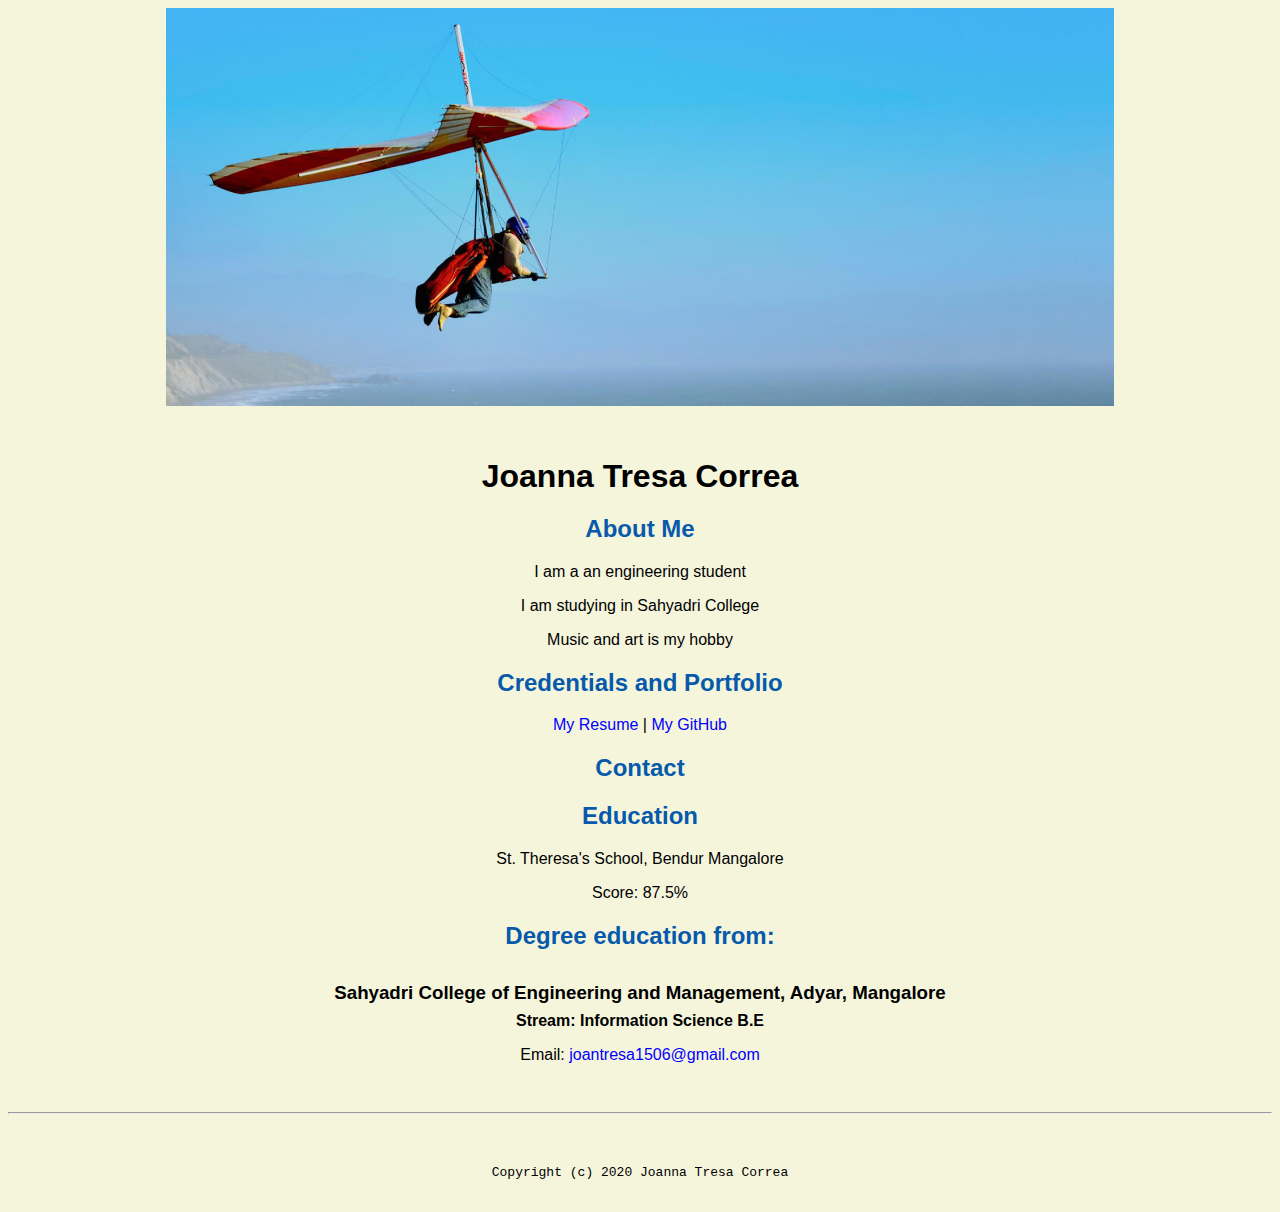
<file: index.html>
<!doctype html>

<!-- this is a comment for human! -->

<html lang="en">

  <header>
<title>Joanna Tresa Correa</title>
<link rel="stylesheet" href="css/master.css">
<link rel="FaviconIcon" href="favicon.ico" type="image/x-icon">
<link rel="shortcut" href="favicon.ico" type="image/x-icon">
<meta name="viewport" content="width-device-width, inital-scale-1, shrink-to-fit-no">
<meta name="name" content="Joanna Tresa Correa's Portal">
<meta name="robots" content="noindex, nofollow">
  </header>

  <body>
    <img src="images/banner.jpg" width="75%" alt="banner">
<h1>Joanna Tresa Correa</h1>
<h2>About Me</h2>
<p>I am a an engineering student</p>
<p>I am studying in Sahyadri College</p>
<p> Music and art is my hobby</p>
<h2>Credentials and Portfolio</h2>

<p><a href="resume.html">My Resume</a> | <a href="https://github.com/joannatresa">My GitHub</a></p>
<h2>Contact</h2>
<h2>Education</h2>
<p>St. Theresa's School, Bendur Mangalore</p>
<p>Score: 87.5%</p>
<h2>Degree education from:</h2>
<h3> Sahyadri College of Engineering and Management, Adyar, Mangalore</h3>
<h4> Stream: Information Science B.E</h4>
<p>Email: <a href="mailto:joantresa1506@gmail.com">joantresa1506@gmail.com</a></p>
  </body>

  <footer>
<hr>
<code>Copyright (c) 2020 Joanna Tresa Correa </code>
  </footer>

</html>
</file>
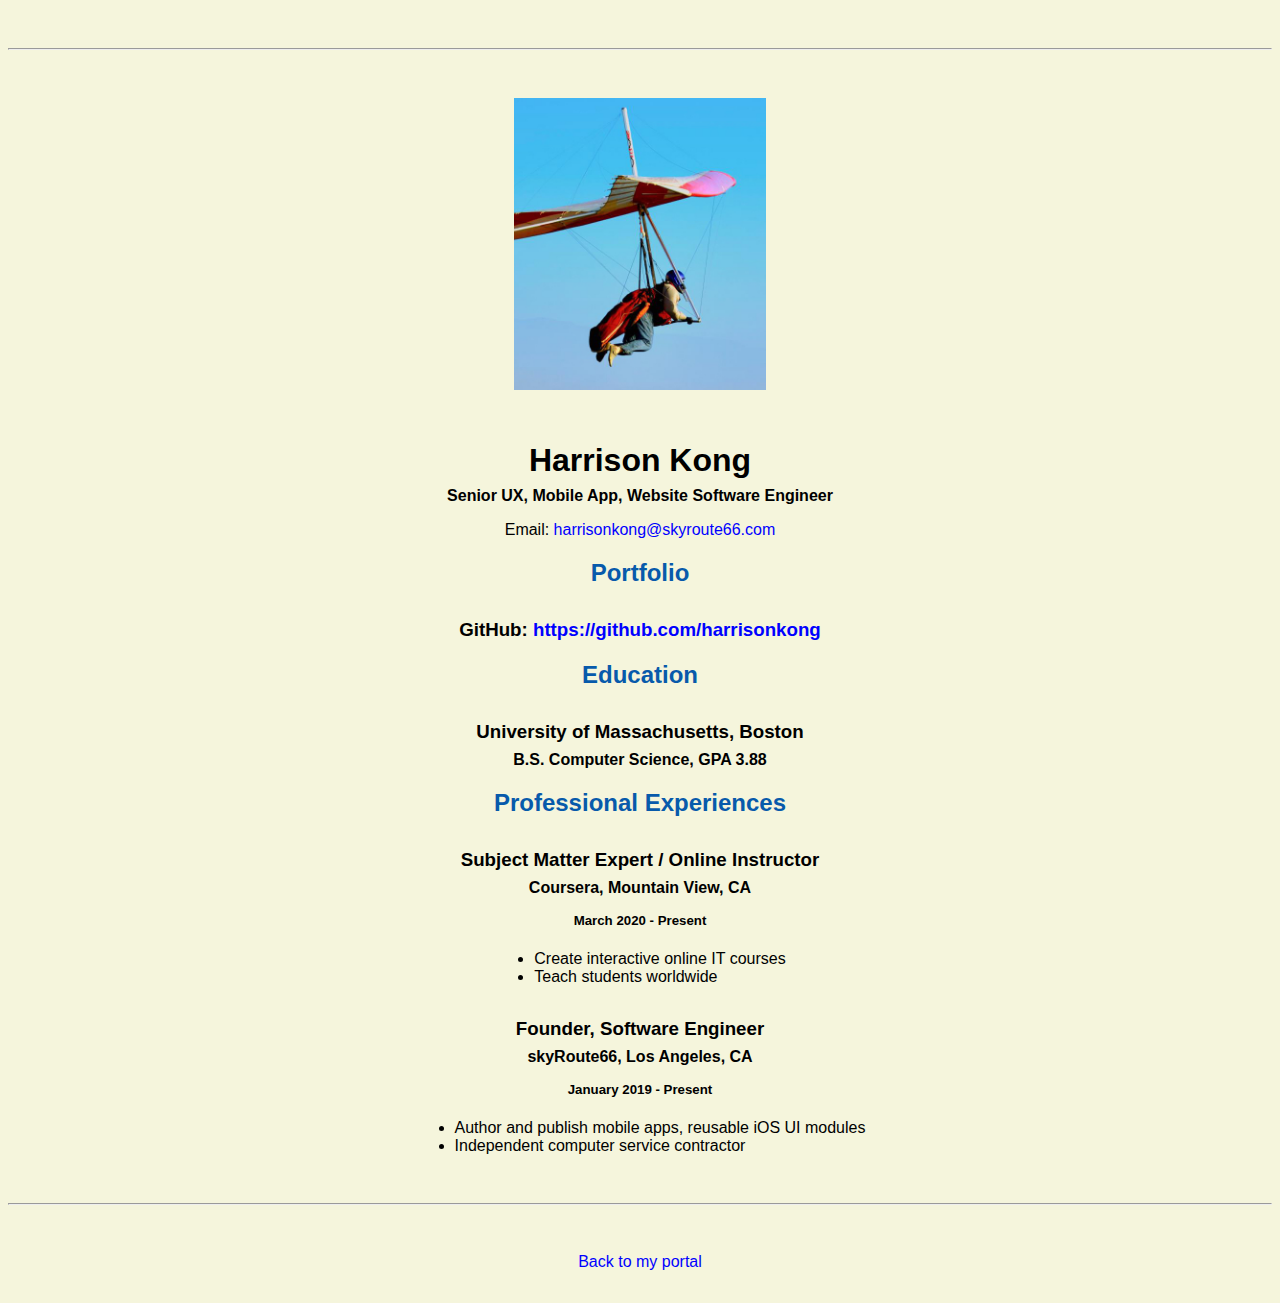
<file: resume.html>
<!doctype html>

<!-- this is a comment for human! -->

<html lang="en">

  <header>
    <title>Harrison Kong's Resume</title>
    <link rel="stylesheet" href="css/master.css">
    <link rel="FaviconIcon" href="favicon.ico" type="image/x-icon">
    <link rel="shortcut" href="favicon.ico" type="image/x-icon">
    <meta name="viewport" content="width-device-width, inital-scale-1, shrink-to-fit-no">
    <meta name="name" content="Joanna Tresa Correa's Portal">
    <meta name="robots" content="noindex, nofollow">
  </header>

  <body>
    <hr>

    <img src="images/headshot.jpg" alt="Harrison Kong's headshot" width="20%">

    <h1>Harrison Kong</h1>
    <h4>Senior UX, Mobile App, Website Software Engineer</h4>

    <p>Email: <a href="mailto:harrisonkong@skyroute66.com" target="_blank">harrisonkong@skyroute66.com</a></p>
    <!-- don't post physical address, personal phone number or other personal information on the web! -->

    <h2>Portfolio</h2>
      <h3>GitHub: <a href="https://github.com/harrisonkong" target="_blank">https://github.com/harrisonkong</a></h3>

    <h2>Education</h2>

    <h3>University of Massachusetts, Boston</h3>
    <h4>B.S. Computer Science, GPA 3.88</h4>

    <h2>Professional Experiences</h2>

    <h3>Subject Matter Expert / Online Instructor</h3>
    <h4>Coursera, Mountain View, CA</h4>
    <h5>March 2020 - Present</h5>
      <ul>
        <li>Create interactive online IT courses</li>
        <li>Teach students worldwide</li>
      </ul>

    <h3>Founder, Software Engineer</h3>
    <h4>skyRoute66, Los Angeles, CA</h4>
    <h5>January 2019 - Present</h5>
      <ul>
        <li>Author and publish mobile apps, reusable iOS UI modules</li>
        <li>Independent computer service contractor</li>
      </ul>
  </body>

  <footer>
  <hr>
  <p><a href="index.html">Back to my portal</a><p>
  </footer>

</html>
</file>
<file: css/master.css>
/* Cascading stylesheet for the website */

/* Text inside these asterisks and slashes are comments for human */

  a {
    color: blue;/* set the text color to blue here */
    text-decoration: none; /* This means we do not want hyperlinks to be underlined */
  }

  a:hover {
    color:red;/* set the text color to red here */
    text-decoration: none; /* This means we do not want hyperlinks to be underlined */
  }

  body {
    background-color:beige;
    color:black;/* set the background color here */
    /* set the text color to black here */
    font-family:Arial, Helvetica, sans-serif;/* set the font here */
    text-align:center;/* set the text alignment here */
   }

  footer {
    margin-top: 2rem;
    margin-bottom: 2rem;
  }

  h1 {
    margin-bottom: 0.5rem;
    margin-top: 3rem;
   }

  h2 {
    color:#075AAB;

    margin-bottom: 2.5rem
    margin-top:2.5rem /* set the text color of to #075AAB here */
    /* set both the bottom margin and top margin to 2.5rem here */
   }

  h3 {
    margin-bottom: 0;
    margin-top: 2rem;
  }

  h4 {
    margin-bottom: 1rem;
    margin-top: 0.5rem;
  }

  h5 {
    margin-top: 0.5rem;
  }

  hr {
    margin-bottom: 3rem;
    margin-top: 3rem;
  }

  /* this controls how the bullet points in the resume page looks */
  ul {
    display: table;
    margin: 0 auto;
    text-align: left;
  }
</file>
